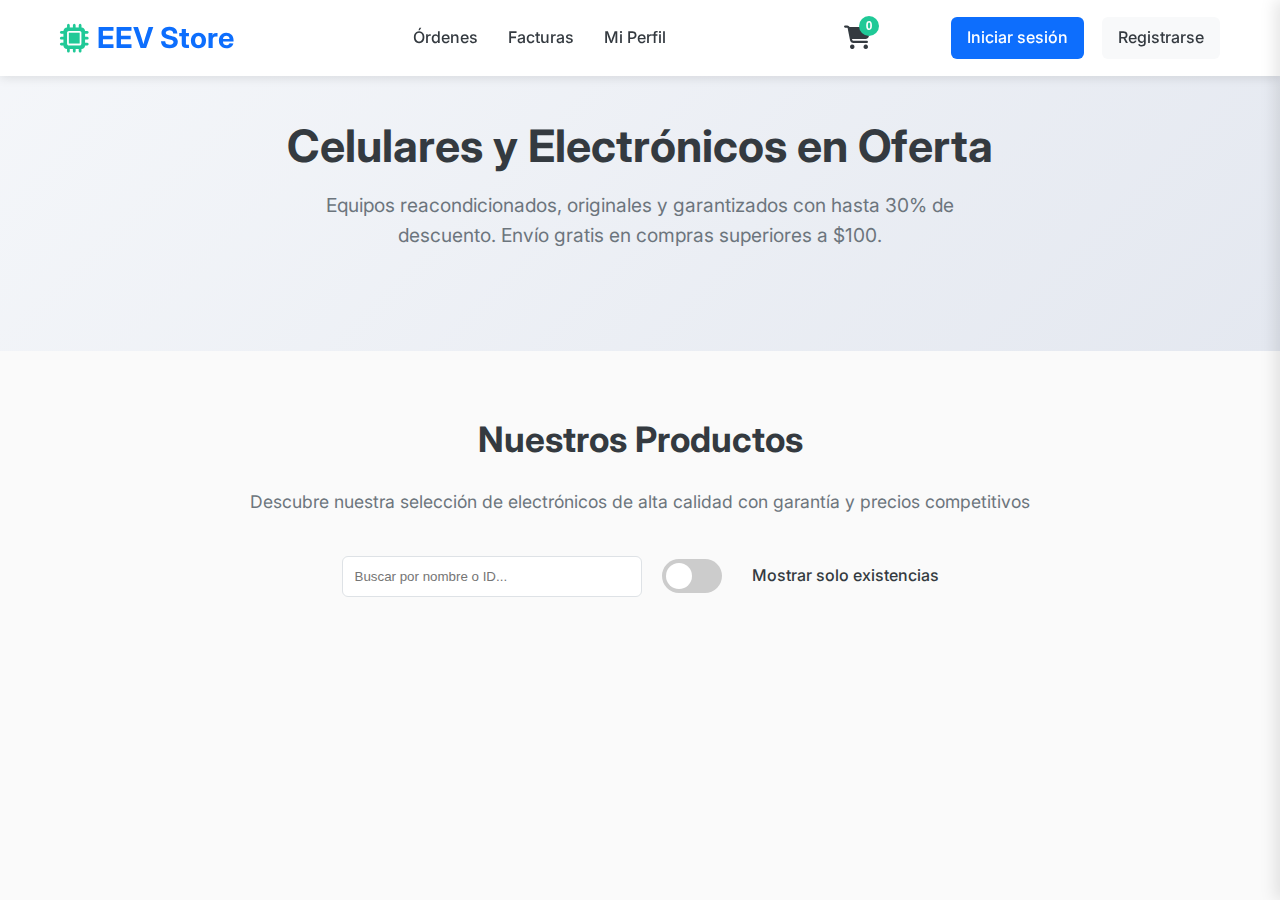
<file: EcommerceWebAPI/wwwroot/index.html>
<!DOCTYPE html>
<html lang="es">
<head>
  <meta charset="UTF-8" />
  <meta name="viewport" content="width=device-width, initial-scale=1.0" />
  <title>EEV Store - Electrónicos y Celulares</title>
  <link href="https://fonts.googleapis.com/css2?family=Inter:wght@300;400;500;600;700&display=swap" rel="stylesheet" />
  <link rel="stylesheet" href="https://cdnjs.cloudflare.com/ajax/libs/font-awesome/6.4.0/css/all.min.css" />
  <link rel="stylesheet" href="css/index.css" />
</head>
<body>
  <!-- Navbar -->
  <nav class="navbar">
    <div class="container navbar-container">
      <a href="#" class="logo">
        <i class="fas fa-microchip"></i>
        <span>EEV Store</span>
      </a>

      <!-- Links centrales -->
      <div class="nav-links" id="nav-links">
        <a href="orders.html" data-auth="true">Órdenes</a>
        <a href="orders.html" data-auth="true">Facturas</a>
        <a href="mi_perfil.html" data-auth="true">Mi Perfil</a>
      </div>

      <!-- Lado derecho -->
      <div class="nav-right">
        <!-- Botón Carrito SIEMPRE visible -->
        <button class="cart-btn" id="cart-btn" aria-label="Carrito">
          <i class="fas fa-shopping-cart"></i>
          <span class="cart-count">0</span>
        </button>

        <!-- Grupo autenticado -->
        <div class="auth-group" id="user-authenticated" style="display:none;">
          <div class="user-info" id="user-info">
            <span class="user-name" id="user-name">Juan Díaz</span>
          </div>

          <!-- (Opcional) Estos quedan ocultos cuando hay sesión -->
          <a href="login.html" class="auth-link login-link" id="btnLogin" hidden>Iniciar sesión</a>
          <a href="registrarse.html" class="auth-link register-link" id="btnRegister" hidden>Registrarse</a>

          <!-- Cerrar sesión -->
          <a href="#" class="logout-btn" id="btnLogout">Cerrar Sesión</a>
        </div>

        <!-- Grupo NO autenticado -->
        <div class="auth-group" id="user-unauthenticated" style="display:flex;">
          <a href="login.html" class="auth-link login-link" id="btnLogin2">Iniciar sesión</a>
          <a href="registrarse.html" class="auth-link register-link" id="btnRegister2">Registrarse</a>
        </div>
      </div>
    </div>
  </nav>

  <!-- Hero -->
  <section class="hero">
    <div class="container">
      <h1 class="hero-title">Celulares y Electrónicos en Oferta</h1>
      <p class="hero-subtitle">
        Equipos reacondicionados, originales y garantizados con hasta 30% de descuento. Envío gratis en compras superiores a $100.
      </p>
    </div>
  </section>

  <!-- Productos -->
  <section class="products-section">
    <div class="container">
      <h2 class="section-title">Nuestros Productos</h2>
      <p class="section-subtitle">
        Descubre nuestra selección de electrónicos de alta calidad con garantía y precios competitivos
      </p>

      <!-- Buscador + switch -->
      <div class="search-container">
        <input type="text" id="product-search" placeholder="Buscar por nombre o ID..." />
        <label class="switch">
          <input type="checkbox" id="stock-only" />
          <span class="slider round"></span>
        </label>
        <span class="switch-text">Mostrar solo existencias</span>
      </div>

      <!-- Grid dinámico -->
      <div class="products-grid" id="products-grid"></div>
    </div>
  </section>

  <!-- Overlay + Carrito -->
  <div class="overlay" id="overlay"></div>

  <div class="cart-modal" id="cart-modal">
    <div class="cart-header">
      <h3 class="cart-title">Tu Carrito</h3>
      <button class="close-cart" id="close-cart" aria-label="Cerrar carrito">
        <i class="fas fa-times"></i>
      </button>
    </div>

    <div class="cart-items">
      <div class="empty-cart">Tu carrito está vacío</div>
    </div>
    <div class="cart-total">
      <div class="total-row">
        <strong>Total:</strong>
        <span id="total-amount">$0.00</span>
      </div>
<div id="checkout-message" class="checkout-message" aria-live="polite"></div>
  <button class="checkout-btn" onclick="window.location.href='checkout.html'">Confirmar Compra</button>
</div>
  </div>

  <!-- Script -->
  <script type="module" src="js/index/utils.js"></script>
  <script type="module" src="js/index/cart.js"></script>
  <script type="module" src="js/index/products.js"></script>
  <script type="module" src="js/index/main.js"></script>
</body>
</html>
</file>
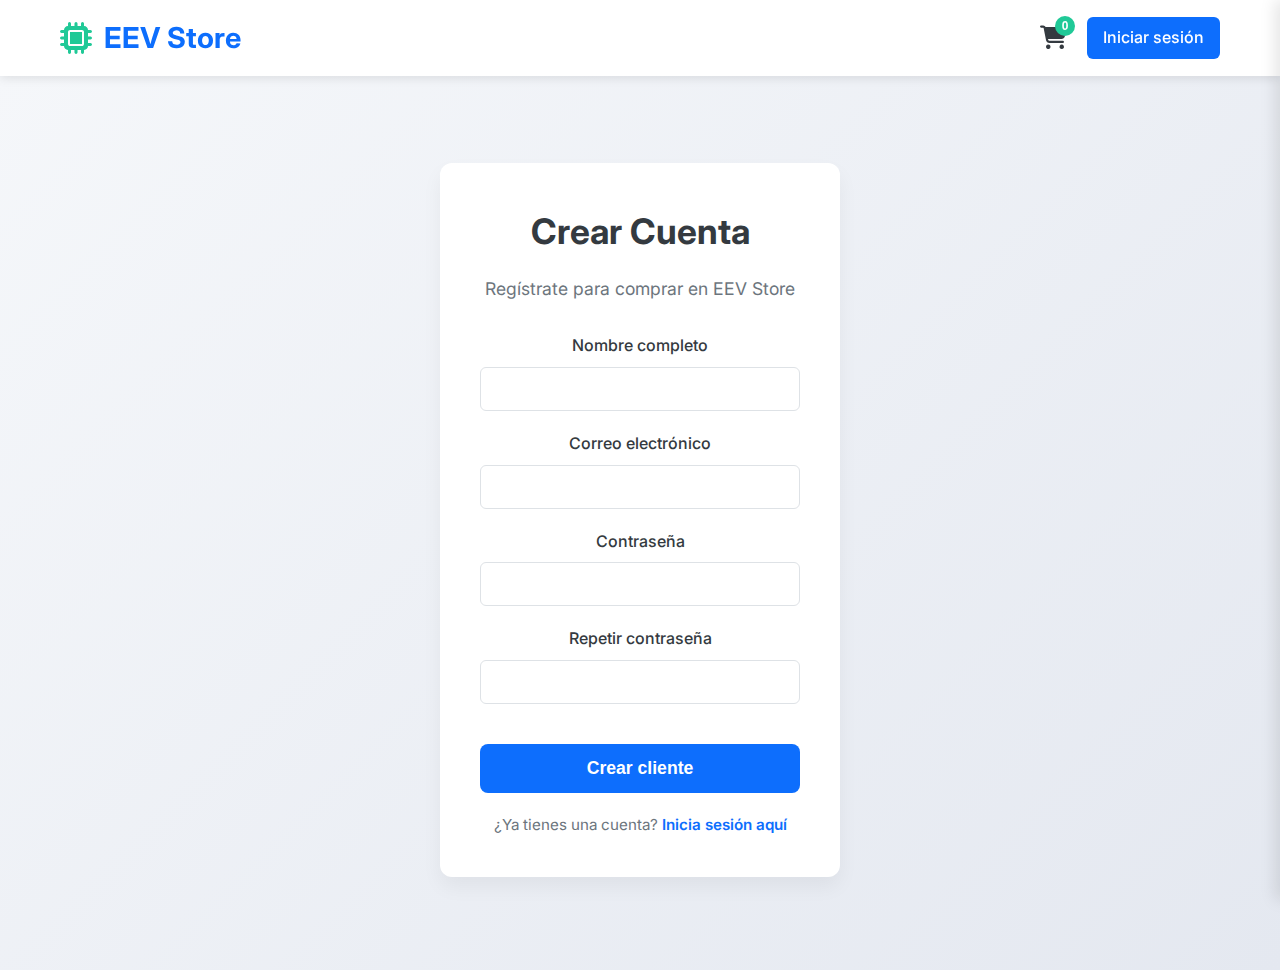
<file: EcommerceWebAPI/wwwroot/registrarse.html>
<!DOCTYPE html>
<html lang="es">
<head>
    <meta charset="UTF-8" />
    <meta name="viewport" content="width=device-width, initial-scale=1.0" />
    <title>Registrarse - EEV Store</title>
    <link href="https://fonts.googleapis.com/css2?family=Inter:wght@300;400;500;600;700&display=swap" rel="stylesheet" />
    <link rel="stylesheet" href="https://cdnjs.cloudflare.com/ajax/libs/font-awesome/6.4.0/css/all.min.css" />
    <link rel="stylesheet" href="css/registrarse.css" />
</head>
<body>
    <!-- Navbar -->
    <nav class="navbar">
        <div class="container navbar-container">
            <div class="brand">
                <i class="fas fa-microchip"></i>
                <a href="index.html">EEV Store</a>
            </div>
            <div class="nav-right">
                <!-- Botón Carrito -->
                <button class="cart-btn" id="cart-btn" aria-label="Carrito">
                    <i class="fas fa-shopping-cart"></i>
                    <span class="cart-count">0</span>
                </button>
                <!-- Grupo NO autenticado -->
                <div class="user-unauthenticated" id="user-unauthenticated">
                    <a href="login.html" class="auth-link login-link" id="btnLogin2">Iniciar sesión</a>
                </div>
                <!-- Grupo autenticado -->
                <div class="user-authenticated" id="user-authenticated" style="display: none;">
                    <div class="user-info">
                        <span class="user-avatar">JD</span>
                        <span class="user-name">Juan Díaz</span>
                    </div>
                    <a href="#" class="logout-btn" id="btnLogout">Cerrar Sesión</a>
                </div>
            </div>
        </div>
    </nav>

    <!-- Cart Modal -->
    <div class="overlay" id="overlay"></div>
    <div class="cart-modal" id="cart-modal">
        <div class="cart-header">
            <h3 class="cart-title">Tu Carrito</h3>
            <button class="close-cart" id="close-cart" aria-label="Cerrar carrito">
                <i class="fas fa-times"></i>
            </button>
        </div>
        <div class="cart-items">
            <div class="empty-cart">Tu carrito está vacío</div>
        </div>
<div class="cart-total">
  <div class="total-row">
    <strong>Total:</strong>
    <span id="total-amount">$0.00</span>
  </div>

  <div id="checkout-message" class="checkout-message" aria-live="polite"></div>
  <button class="checkout-btn">Confirmar Compra</button>
</div>

    </div>

    <!-- Register Section -->
    <section class="register-section">
        <div class="container">
            <div class="register-box">
                <h2 class="register-title">Crear Cuenta</h2>
                <p class="register-subtitle">Regístrate para comprar en EEV Store</p>
                <form id="register-form" class="register-form">
                    <div class="form-group">
                        <label for="name">Nombre completo</label>
                        <input type="text" id="name" name="name" required>
                    </div>
                    <div class="form-group">
                        <label for="email">Correo electrónico</label>
                        <input type="email" id="email" name="email" required>
                    </div>
                    <div class="form-group">
                        <label for="password">Contraseña</label>
                        <input type="password" id="password" name="password" required>
                    </div>
                    <div class="form-group">
                        <label for="password-repeat">Repetir contraseña</label>
                        <input type="password" id="password-repeat" name="password-repeat" required>
                    </div>
                    <!-- Aquí saldrán los errores -->
                    <div id="register-error" class="error" style="display: none;"></div>
                    <button type="submit" class="register-btn">Crear cliente</button>
                </form>
                <div class="login-link-container">
                    <span>¿Ya tienes una cuenta? </span>
                    <a href="login.html">Inicia sesión aquí</a>
                </div>
            </div>
        </div>
    </section>
    <script src="js/registrarse.js"></script>
</body>
</html>
</file>
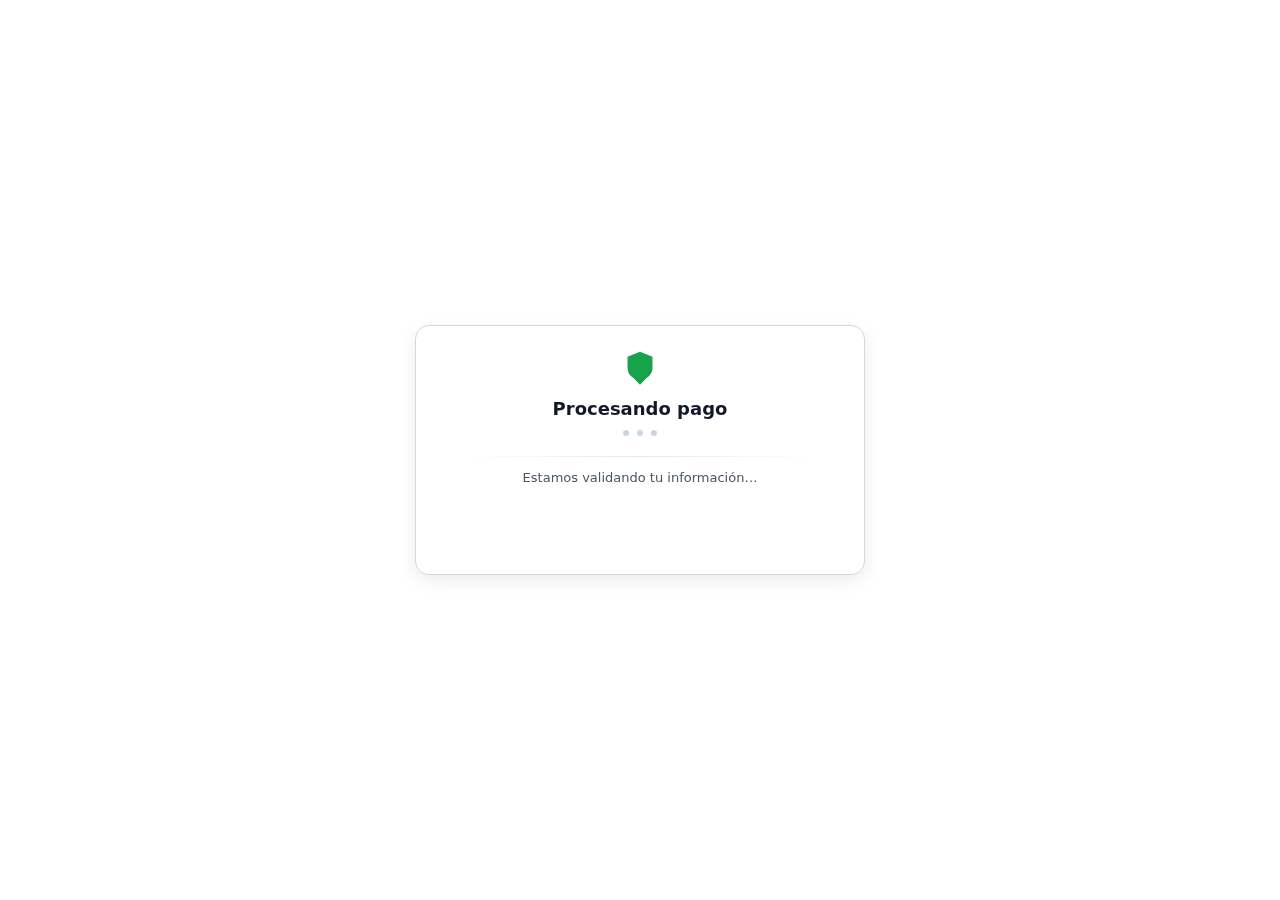
<file: EcommerceWebAPI/wwwroot/htmlAdds/Proc_pago.html>
<!DOCTYPE html>
<html lang="es">
<head>
  <meta charset="UTF-8" />
  <meta name="viewport" content="width=device-width, initial-scale=1.0"/>
  <title>Secuencia de Modales</title>
  <style>
    :root{
      --w: 450px;
      --h: 250px;
      --bg: #fff;
      --border: #d0d7de;
      --shadow: 0 6px 18px rgba(0,0,0,.08);
      --primary: #16a34a;
      --text-900:#111827;
      --text-600:#4b5563;
    }
    *{box-sizing:border-box}
    body{margin:0; font-family: system-ui, Arial, sans-serif;}

    .overlay{
      position:fixed; inset:0; display:none; place-items:center;
      background:transparent; z-index:1000;
    }
    .overlay.active{ display:grid; }

    .modal-card{
      width:var(--w); height:var(--h);
      background:var(--bg); border:1px solid var(--border);
      border-radius:14px; box-shadow:var(--shadow);
      display:flex; flex-direction:column; align-items:center;
      padding:22px 20px; user-select:none;
    }

    .shield{ width:40px; height:40px; margin-bottom:10px; }

    .title{ font:600 18px/1.2 system-ui; color:var(--text-900); margin-bottom:10px; text-align:center; }

    /* Puntos animados */
    .dots{ display:flex; gap:8px; margin-bottom:14px; }
    .dot{ width:6px; height:6px; border-radius:50%; background:#cbd5e1; animation:dotPulse 1.2s infinite ease-in-out; }
    .dot:nth-child(1){ animation-delay:0s }
    .dot:nth-child(2){ animation-delay:0.15s }
    .dot:nth-child(3){ animation-delay:0.3s }

    @keyframes dotPulse{
      0%,80%,100%{ transform:scale(.6); opacity:.6; }
      40%{ transform:scale(1); opacity:1; background:#9ca3af; }
    }

    .sep{ width:86%; height:1px; background:linear-gradient(90deg,transparent,#e5e7eb,transparent); margin:6px 0 12px; }
    .subtitle{ font:400 13px/1.4 system-ui; color:var(--text-600); text-align:center; margin-bottom:16px; }

    .badges{ display:flex; gap:8px; flex-wrap:wrap; justify-content:center; padding:0 8px; }
    .badge{ height:28px; min-width:44px; padding:2px 6px; border:1px solid #e5e7eb; border-radius:6px; display:flex; align-items:center; justify-content:center; font:600 11px/1 system-ui; background:#fff; color:#374151; }
  </style>
</head>
<body>
  <!-- Primer modal: Procesando -->
  <div id="modal1" class="overlay active">
    <div class="modal-card">
      <svg class="shield" viewBox="0 0 24 24"><path fill="var(--primary)" d="M12 2.25l7.5 3v6.59c0 2.46-1.31 4.77-3.45 6.06L12 22l-4.05-4.1A7.26 7.26 0 0 1 4.5 11.84V5.25L12 2.25z"/></svg>
      <div class="title">Procesando pago</div>
      <div class="dots"><span class="dot"></span><span class="dot"></span><span class="dot"></span></div>
      <div class="sep"></div>
      <div class="subtitle">Estamos validando tu información…</div>
    </div>
  </div>

  <!-- Segundo modal: Aprobado -->
  <div id="modal2" class="overlay">
    <div class="modal-card">
      <svg class="shield" viewBox="0 0 24 24">
        <path fill="var(--primary)" d="M12 2.25l7.5 3v6.59c0 2.46-1.31 4.77-3.45 6.06L12 22l-4.05-4.1A7.26 7.26 0 0 1 4.5 11.84V5.25L12 2.25z"/>
        <path fill="#fff" d="M10.6 13.85l-2.2-2.2a.9.9 0 1 1 1.27-1.27l1.57 1.57 3.78-3.78a.9.9 0 1 1 1.27 1.27l-4.41 4.41a.9.9 0 0 1-1.28 0z"/>
      </svg>
      <div class="title">Pago aprobado</div>
      <div class="sep"></div>
      <div class="subtitle">Tu transacción fue completada con éxito</div>
      <div class="badges">
        <div class="badge">VISA</div>
        <div class="badge">ID Check</div>
        <div class="badge">SafeKey</div>
        <div class="badge">JCB</div>
        <div class="badge">PCI DSS</div>
        <div class="badge">APWG</div>
      </div>
    </div>
  </div>

  <script>
    // Flujo automático
    setTimeout(()=>{
      document.getElementById("modal1").classList.remove("active");
      document.getElementById("modal2").classList.add("active");
      // cerrar modal2 a los 3 segundos
      setTimeout(()=>{
        document.getElementById("modal2").classList.remove("active");
      },1500);
    },3000);
  </script>
</body>
</html>
</file>
<file: EcommerceWebAPI/wwwroot/css/index.css>
:root {
    --primary: #0d6efd;
    --primary-dark: #0b5ed7;
    --secondary: #6c757d;
    --success: #20c997;
    --dark: #343a40;
    --light: #f8f9fa;
    --white: #ffffff;
    --gray-100: #f8f9fa;
    --gray-200: #e9ecef;
    --gray-300: #dee2e6;
    --border-radius: 12px;
    --box-shadow: 0 10px 20px rgba(0, 0, 0, 0.05);
    --transition: all 0.3s ease;
}
* {
    margin: 0;
    padding: 0;
    box-sizing: border-box;
}
body {
    font-family: 'Inter', sans-serif;
    color: var(--dark);
    background-color: #fafafa;
    line-height: 1.6;
}
.container {
    width: 100%;
    max-width: 1200px;
    margin: 0 auto;
    padding: 0 20px;
}
/* Navbar */
.navbar {
    position: fixed;
    top: 0;
    left: 0;
    width: 100%;
    background-color: var(--white);
    box-shadow: 0 2px 10px rgba(0, 0, 0, 0.1);
    z-index: 1000;
    padding: 15px 0;
}
.navbar-container {
    display: flex;
    justify-content: space-between;
    align-items: center;
}
.logo {
    font-size: 1.8rem;
    font-weight: 700;
    color: var(--primary);
    text-decoration: none;
    display: flex;
    align-items: center;
    gap: 8px;
}
.logo i {
    color: var(--success);
}
.nav-links {
    display: flex;
    gap: 30px;
}
.nav-links a {
    text-decoration: none;
    color: var(--dark);
    font-weight: 500;
    font-size: 1rem;
    transition: var(--transition);
    position: relative;
}
.nav-links a:hover {
    color: var(--primary);
}
.nav-links a::after {
    content: '';
    position: absolute;
    bottom: -5px;
    left: 0;
    width: 0;
    height: 2px;
    background-color: var(--primary);
    transition: var(--transition);
}
.nav-links a:hover::after {
    width: 100%;
}
.nav-right {
    display: flex;
    align-items: center;
    gap: 20px;
}
.user-info {
    display: flex;
    align-items: center;
    gap: 10px;
    font-weight: 500;
    color: var(--dark);
}
.user-avatar {
    width: 36px;
    height: 36px;
    border-radius: 50%;
    background-color: var(--primary);
    display: flex;
    align-items: center;
    justify-content: center;
    color: var(--white);
    font-weight: 600;
}
.cart-btn {
    position: relative;
    background: none;
    border: none;
    cursor: pointer;
    color: var(--dark);
    font-size: 1.5rem;
    transition: var(--transition);
}
.cart-btn:hover {
    color: var(--primary);
    transform: scale(1.1);
}
.cart-count {
    position: absolute;
    top: -8px;
    right: -8px;
    background-color: var(--success);
    color: var(--white);
    font-size: 0.75rem;
    width: 20px;
    height: 20px;
    border-radius: 50%;
    display: flex;
    align-items: center;
    justify-content: center;
    font-weight: 600;
}
.auth-link {
    text-decoration: none;
    color: var(--dark);
    font-weight: 500;
    font-size: 1rem;
    transition: var(--transition);
    padding: 8px 16px;
    border-radius: 6px;
}
.auth-link:hover {
    color: var(--primary);
}
.register-link {
    background-color: var(--gray-100);
}
.register-link:hover {
    background-color: var(--gray-200);
}
.login-link {
    background-color: var(--primary);
    color: var(--white);
}
.login-link:hover {
    background-color: var(--primary-dark);
    color: var(--white);
}
.logout-btn {
    background-color: #FAB8AA;
    color: #fff;
    border: none;
    padding: 8px 16px;
    border-radius: 6px;
    cursor: pointer;
    font-weight: 500;
    transition: var(--transition);
}
.logout-btn:hover {
    background-color: #e89b8d;
}
/* Hero Section */
.hero {
    padding: 120px 0 60px;
    background: linear-gradient(135deg, #f5f7fa 0%, #e4e8f0 100%);
    text-align: center;
}
.hero-title {
    font-size: 2.8rem;
    font-weight: 700;
    color: var(--dark);
    margin-bottom: 16px;
    line-height: 1.2;
}
.hero-subtitle {
    font-size: 1.2rem;
    color: var(--secondary);
    margin-bottom: 40px;
    max-width: 700px;
    margin-left: auto;
    margin-right: auto;
}
/* Products Section */
.products-section {
    padding: 60px 0;
}
.section-title {
    text-align: center;
    font-size: 2.2rem;
    font-weight: 700;
    color: var(--dark);
    margin-bottom: 20px;
}
.section-subtitle {
    text-align: center;
    color: var(--secondary);
    font-size: 1.1rem;
    margin-bottom: 40px;
}
.search-container {
    display: flex;
    justify-content: center;
    align-items: center;
    gap: 20px;
    margin-bottom: 40px;
}
#product-search {
    padding: 12px;
    width: 300px;
    border: 1px solid var(--gray-300);
    border-radius: 6px;
    transition: var(--transition);
}
#product-search:focus {
    border-color: var(--primary);
    box-shadow: 0 0 0 2px rgba(13, 110, 253, 0.25);
}
.switch {
    position: relative;
    display: inline-block;
    width: 60px;
    height: 34px;
}
.switch input {
    opacity: 0;
    width: 0;
    height: 0;
}
.slider {
    position: absolute;
    cursor: pointer;
    top: 0;
    left: 0;
    right: 0;
    bottom: 0;
    background-color: #ccc;
    transition: .4s;
}
.slider:before {
    position: absolute;
    content: "";
    height: 26px;
    width: 26px;
    left: 4px;
    bottom: 4px;
    background-color: white;
    transition: .4s;
}
input:checked + .slider {
    background-color: var(--primary);
}
input:checked + .slider:before {
    transform: translateX(26px);
}
.slider.round {
    border-radius: 34px;
}
.slider.round:before {
    border-radius: 50%;
}
.switch-text {
    margin-left: 10px;
    font-weight: 500;
}
.products-grid {
    display: grid;
    grid-template-columns: repeat(auto-fill, minmax(280px, 1fr));
    gap: 25px;
    margin-top: 40px;
}
.product-card {
    background-color: var(--white);
    border-radius: var(--border-radius);
    overflow: hidden;
    box-shadow: var(--box-shadow);
    transition: var(--transition);
    display: flex;
    flex-direction: column;
    position: relative;
}
.product-card:hover {
    transform: translateY(-5px);
    box-shadow: 0 15px 30px rgba(0, 0, 0, 0.1);
}
.product-image {
    width: 100%;
    height: 200px;
    object-fit: cover;
    background-color: var(--gray-100);
}
.product-info {
    padding: 20px;
    flex-grow: 1;
    display: flex;
    flex-direction: column;
}
.product-name {
    font-size: 1.2rem;
    font-weight: 600;
    color: var(--dark);
    margin-bottom: 8px;
}
.product-price {
    font-size: 1.4rem;
    font-weight: 700;
    color: var(--primary);
    margin-bottom: 10px;
}
.product-description {
    color: var(--secondary);
    font-size: 0.95rem;
    margin-bottom: 20px;
    flex-grow: 1;
}
.add-to-cart-btn {
    background-color: var(--primary);
    color: var(--white);
    border: none;
    padding: 12px 20px;
    border-radius: 8px;
    font-weight: 600;
    cursor: pointer;
    transition: var(--transition);
    display: flex;
    align-items: center;
    justify-content: center;
    gap: 8px;
    font-size: 0.95rem;
}
.add-to-cart-btn:hover {
    background-color: var(--primary-dark);
    transform: translateY(-2px);
}
.add-to-cart-btn.disabled {
    background-color: #ccc;
    cursor: not-allowed;
}
.sold-out-overlay {
    position: absolute;
    top: 50%;
    left: 50%;
    transform: translate(-50%, -50%);
    background-color: rgba(128, 128, 128, 0.8);
    color: white;
    padding: 10px 20px;
    border-radius: 8px;
    font-weight: 700;
    z-index: 10;
}
/* Cart Modal */
.cart-modal {
    position: fixed;
    top: 0;
    right: -400px;
    width: 400px;
    height: 100vh;
    background-color: var(--white);
    box-shadow: -5px 0 15px rgba(0, 0, 0, 0.1);
    z-index: 1000;
    transition: var(--transition);
    display: flex;
    flex-direction: column;
}
.cart-modal.active {
    right: 0;
}
.cart-header {
    padding: 20px;
    border-bottom: 1px solid var(--gray-200);
    display: flex;
    justify-content: space-between;
    align-items: center;
}
.cart-title {
    font-size: 1.4rem;
    font-weight: 700;
    color: var(--dark);
}
.close-cart {
    background: none;
    border: none;
    font-size: 1.5rem;
    cursor: pointer;
    color: var(--secondary);
    transition: var(--transition);
}
.close-cart:hover {
    color: var(--dark);
}
.cart-items {
    flex-grow: 1;
    overflow-y: auto;
    padding: 20px;
}
.cart-item {
    display: flex;
    gap: 15px;
    padding: 15px 0;
    border-bottom: 1px solid var(--gray-200);
}
.cart-item-image {
    width: 60px;
    height: 60px;
    border-radius: 8px;
    object-fit: cover;
    background-color: var(--gray-100);
}
.cart-item-info {
    flex-grow: 1;
}
.cart-item-name {
    font-weight: 600;
    color: var(--dark);
    margin-bottom: 5px;
}
.cart-item-id {
    color: var(--secondary);
    font-size: 0.85rem;
    margin-bottom: 5px;
}
.cart-item-price {
    color: var(--primary);
    font-weight: 600;
    margin-bottom: 5px;
}
.cart-item-stock {
    color: var(--secondary);
    font-size: 0.85rem;
    margin-bottom: 8px;
}
.cart-item-controls {
    display: flex;
    align-items: center;
    gap: 10px;
    margin-top: 8px;
}
.quantity-btn {
    width: 30px;
    height: 30px;
    border: 1px solid var(--gray-300);
    background: var(--white);
    border-radius: 6px;
    display: flex;
    align-items: center;
    justify-content: center;
    cursor: pointer;
    font-weight: 600;
    transition: var(--transition);
}
.quantity-btn:hover {
    background-color: var(--gray-100);
    border-color: var(--primary);
}
.cart-item-quantity {
    width: 50px;
    text-align: center;
    border: 1px solid var(--gray-300);
    border-radius: 6px;
    padding: 5px;
    font-weight: 500;
    background-color: var(--white);
    transition: var(--transition);
}
.cart-item-quantity:focus {
    border-color: var(--primary);
    outline: none;
    box-shadow: 0 0 0 2px rgba(13, 110, 253, 0.25);
}
.remove-item {
    color: #dc3545;
    background: none;
    border: none;
    font-size: 0.8rem;
    cursor: pointer;
    margin-left: 10px;
    transition: var(--transition);
}
.remove-item:hover {
    text-decoration: underline;
}
.cart-total {
    padding: 20px;
    border-top: 1px solid var(--gray-200);
    background-color: var(--gray-100);
}
.total-row {
    display: flex;
    justify-content: space-between;
    margin-bottom: 10px;
    font-weight: 500;
}
.total-amount {
    font-size: 1.3rem;
    font-weight: 700;
    color: var(--primary);
}
.checkout-btn {
    width: 100%;
    padding: 15px;
    background-color: var(--success);
    color: var(--white);
    border: none;
    border-radius: 8px;
    font-size: 1.1rem;
    font-weight: 600;
    cursor: pointer;
    transition: var(--transition);
    margin-top: 10px;
}
.checkout-btn:hover {
    background-color: #1aae88;
    transform: translateY(-2px);
}
.empty-cart {
    text-align: center;
    color: var(--secondary);
    padding: 40px 20px;
    font-style: italic;
}
/* Overlay */
.overlay {
    position: fixed;
    top: 0;
    left: 0;
    width: 100%;
    height: 100%;
    background-color: rgba(0, 0, 0, 0.5);
    z-index: 999;
    opacity: 0;
    visibility: hidden;
    transition: var(--transition);
}
.overlay.active {
    opacity: 1;
    visibility: visible;
}
/* Responsive */
@media (max-width: 768px) {
    .navbar-container {
        flex-direction: column;
        gap: 15px;
    }
    .nav-links {
        flex-wrap: wrap;
        justify-content: center;
        gap: 15px;
    }
    .nav-right {
        width: 100%;
        justify-content: space-between;
    }
    .cart-modal {
        width: 100%;
        max-width: 400px;
    }
    .hero-title {
        font-size: 2.2rem;
    }
    .products-grid {
        grid-template-columns: repeat(auto-fill, minmax(250px, 1fr));
        gap: 20px;
    }
    .search-container {
        flex-direction: column;
        gap: 10px;
    }
    #product-search {
        width: 100%;
    }
}
@media (max-width: 480px) {
    .hero-title {
        font-size: 1.8rem;
    }
    .hero-subtitle {
        font-size: 1rem;
    }
    .section-title {
        font-size: 1.8rem;
    }
    .cart-modal {
        width: 100%;
    }
}

/* separa visualmente el carrito del botón Cerrar Sesión */
.cart-btn {
  /* lo tienes ya, solo añadimos margen a la derecha */
  margin-right: 60px;   /* ✅ corregido: todo en una sola línea */
}

.logout-btn {
  margin-left: 6px;     /* pequeño colchón adicional */
}

/* si quieres aún más aire en todo el grupo derecho, puedes subir el gap */
.nav-right .auth-group {
  gap: 18px;            /* antes estaba en 14px */
}

/* en móviles reduce un poco para que no se rompa */
@media (max-width: 480px) {
  .cart-btn { margin-right: 10px; }
  .nav-right .auth-group { gap: 12px; }
}

.checkout-message {
  display: none;
  margin: 10px 0 0;
  padding: 10px 12px;
  border-radius: 8px;
  font-size: 0.95rem;
  text-align: center;
  box-shadow: var(--box-shadow);
}

.checkout-message.error {
  display: block;
  background-color: #fee2e2;  /* rojo claro */
  color: #b91c1c;             /* rojo oscuro */
  border: 1px solid #fecaca;
}

.checkout-message.success {
  display: block;
  background-color: #dcfce7;  /* verde claro */
  color: #166534;             /* verde oscuro */
  border: 1px solid #bbf7d0;
}
</file>
<file: EcommerceWebAPI/wwwroot/css/registrarse.css>
:root {
    --primary: #0d6efd;
    --primary-dark: #0b5ed7;
    --secondary: #6c757d;
    --success: #20c997;
    --dark: #343a40;
    --light: #f8f9fa;
    --white: #ffffff;
    --gray-100: #f8f9fa;
    --gray-200: #e9ecef;
    --gray-300: #dee2e6;
    --border-radius: 12px;
    --box-shadow: 0 10px 20px rgba(0, 0, 0, 0.05);
    --transition: all 0.3s ease;
}

* {
    margin: 0;
    padding: 0;
    box-sizing: border-box;
}

body {
    font-family: 'Inter', sans-serif;
    color: var(--dark);
    background-color: #fafafa;
    line-height: 1.6;
    min-height: 100vh;
    display: flex;
    flex-direction: column;
}

.container {
    width: 100%;
    max-width: 1200px;
    margin: 0 auto;
    padding: 0 20px;
    flex: 1;
    display: flex;
    justify-content: center;
    align-items: center;
}

/* Navbar */
.navbar {
    position: fixed;
    top: 0;
    left: 0;
    width: 100%;
    background-color: var(--white);
    box-shadow: 0 2px 10px rgba(0, 0, 0, 0.1);
    z-index: 1000;
    padding: 15px 0;
}

.navbar-container {
    display: flex;
    justify-content: space-between;
    align-items: center;
}

.brand {
    font-size: rem;
    text-decoration: none;
    font-weight: 700;
    color: var(--primary);
    text-decoration: none;
    display: flex;
    align-items: center;
    gap: 12px;
}

.brand i {
    color: var(--success);
    font-size: 2rem;
}

.brand span {
    font-size: 2rem;
}

.brand a {
  text-decoration: none;
  color: var(--primary);
  font-weight: 700;
  font-size: 1.8rem;
}
.brand a:hover {
  color: var(--primary-dark);
}


.nav-right {
    display: flex;
    align-items: center;
    gap: 20px;
}

.cart-btn {
    position: relative;
    background: none;
    border: none;
    cursor: pointer;
    color: var(--dark);
    font-size: 1.5rem;
    transition: var(--transition);
}

.cart-btn:hover {
    color: var(--primary);
    transform: scale(1.1);
}

.cart-count {
    position: absolute;
    top: -8px;
    right: -8px;
    background-color: var(--success);
    color: var(--white);
    font-size: 0.75rem;
    width: 20px;
    height: 20px;
    border-radius: 50%;
    display: flex;
    align-items: center;
    justify-content: center;
    font-weight: 600;
}

.user-authenticated, .user-unauthenticated {
    display: flex;
    align-items: center;
    gap: 10px;
}

.user-info {
    display: flex;
    align-items: center;
    gap: 10px;
}

.user-avatar {
    width: 36px;
    height: 36px;
    border-radius: 50%;
    background-color: var(--primary);
    display: flex;
    align-items: center;
    justify-content: center;
    color: var(--white);
    font-weight: 600;
}

.user-name {
    font-size: 1rem;
    font-weight: 500;
}

.auth-link, .logout-btn {
    text-decoration: none;
    color: var(--dark);
    font-weight: 500;
    font-size: 1rem;
    transition: var(--transition);
    padding: 8px 16px;
    border-radius: 6px;
}

.auth-link:hover, .logout-btn:hover {
    color: var(--primary);
}

.login-link {
    background-color: var(--primary);
    color: var(--white);
}

.login-link:hover {
    background-color: var(--primary-dark);
    color: var(--white);
}

.logout-btn {
    background-color: #FAB8AA;
    color: #fff;
}

.logout-btn:hover {
    background-color: #e89b8d;
}

/* Cart Modal */
.overlay {
    position: fixed;
    top: 0;
    left: 0;
    width: 100%;
    height: 100%;
    background-color: rgba(0, 0, 0, 0.5);
    z-index: 999;
    opacity: 0;
    visibility: hidden;
    transition: var(--transition);
}

.overlay.active {
    opacity: 1;
    visibility: visible;
}

.cart-modal {
    position: fixed;
    top: 0;
    right: -400px;
    width: 400px;
    height: 100vh;
    background-color: var(--white);
    box-shadow: -5px 0 15px rgba(0, 0, 0, 0.1);
    z-index: 1000;
    transition: var(--transition);
    display: flex;
    flex-direction: column;
}

.cart-modal.active {
    right: 0;
}

.cart-header {
    padding: 20px;
    border-bottom: 1px solid var(--gray-200);
    display: flex;
    justify-content: space-between;
    align-items: center;
}

.cart-title {
    font-size: 1.4rem;
    font-weight: 700;
    color: var(--dark);
}

.close-cart {
    background: none;
    border: none;
    font-size: 1.5rem;
    cursor: pointer;
    color: var(--secondary);
    transition: var(--transition);
}

.close-cart:hover {
    color: var(--dark);
}

.cart-items {
    flex-grow: 1;
    overflow-y: auto;
    padding: 20px;
}

.cart-item {
    display: flex;
    gap: 15px;
    padding: 15px 0;
    border-bottom: 1px solid var(--gray-200);
}

.cart-item-image {
    width: 60px;
    height: 60px;
    border-radius: 8px;
    object-fit: cover;
    background-color: var(--gray-100);
}

.cart-item-info {
    flex-grow: 1;
}

.cart-item-name {
    font-weight: 600;
    color: var(--dark);
    margin-bottom: 5px;
}

.cart-item-id {
    color: var(--secondary);
    font-size: 0.85rem;
    margin-bottom: 5px;
}

.cart-item-price {
    color: var(--primary);
    font-weight: 600;
    margin-bottom: 5px;
}

.cart-item-stock {
    color: var(--secondary);
    font-size: 0.85rem;
    margin-bottom: 8px;
}

.cart-item-controls {
    display: flex;
    align-items: center;
    gap: 10px;
    margin-top: 8px;
}

.quantity-btn {
    width: 30px;
    height: 30px;
    border: 1px solid var(--gray-300);
    background: var(--white);
    border-radius: 6px;
    display: flex;
    align-items: center;
    justify-content: center;
    cursor: pointer;
    font-weight: 600;
    transition: var(--transition);
}

.quantity-btn:hover {
    background-color: var(--gray-100);
    border-color: var(--primary);
}

.cart-item-quantity {
    width: 50px;
    text-align: center;
    border: 1px solid var(--gray-300);
    border-radius: 6px;
    padding: 5px;
    font-weight: 500;
    background-color: var(--white);
    transition: var(--transition);
}

.cart-item-quantity:focus {
    border-color: var(--primary);
    outline: none;
    box-shadow: 0 0 0 2px rgba(13, 110, 253, 0.25);
}

.remove-item {
    color: #dc3545;
    background: none;
    border: none;
    font-size: 0.8rem;
    cursor: pointer;
    margin-left: 10px;
    transition: var(--transition);
}

.remove-item:hover {
    text-decoration: underline;
}

.cart-total {
    padding: 20px;
    border-top: 1px solid var(--gray-200);
    background-color: var(--gray-100);
}

.total-row {
    display: flex;
    justify-content: space-between;
    margin-bottom: 10px;
    font-weight: 500;
}

.total-amount {
    font-size: 1.3rem;
    font-weight: 700;
    color: var(--primary);
}

.checkout-btn {
    width: 100%;
    padding: 15px;
    background-color: var(--success);
    color: var(--white);
    border: none;
    border-radius: 8px;
    font-size: 1.1rem;
    font-weight: 600;
    cursor: pointer;
    transition: var(--transition);
    margin-top: 10px;
}

.checkout-btn:hover {
    background-color: #1aae88;
    transform: translateY(-2px);
}

.empty-cart {
    text-align: center;
    color: var(--secondary);
    padding: 40px 20px;
    font-style: italic;
}

/* Register Section */
.register-section {
    display: flex;
    justify-content: center;
    align-items: center;
    min-height: 100vh;
    padding: 20px;
    background: linear-gradient(135deg, #f5f7fa 0%, #e4e8f0 100%);
    margin-top: 70px;
}

.register-box {
    background-color: var(--white);
    border-radius: var(--border-radius);
    box-shadow: var(--box-shadow);
    padding: 40px;
    max-width: 400px;
    width: 100%;
    text-align: center;
}

.register-title {
    font-size: 2.2rem;
    font-weight: 700;
    color: var(--dark);
    margin-bottom: 16px;
}

.register-subtitle {
    color: var(--secondary);
    font-size: 1.1rem;
    margin-bottom: 30px;
}

.register-form {
    display: flex;
    flex-direction: column;
    gap: 20px;
}

.form-group {
    display: flex;
    flex-direction: column;
    gap: 8px;
}

.form-group label {
    text-align: center;
    font-weight: 500;
    color: var(--dark);
}

.form-group input {
    width: 100%;
    padding: 12px 16px;
    border: 1px solid var(--gray-300);
    border-radius: 6px;
    font-size: 1rem;
    transition: var(--transition);
    margin: 0 auto;
}

.form-group input:focus {
    outline: none;
    border-color: var(--primary);
    box-shadow: 0 0 0 2px rgba(13, 110, 253, 0.25);
}

.register-btn {
    background-color: var(--primary);
    color: var(--white);
    border: none;
    padding: 14px;
    border-radius: 8px;
    font-size: 1.1rem;
    font-weight: 600;
    cursor: pointer;
    transition: var(--transition);
    margin: 20px auto 0;
    display: block;
    width: 100%;
}

.register-btn:hover {
    background-color: var(--primary-dark);
    transform: translateY(-2px);
}

.error {
    margin-top: 10px;
    color: #b91c1c;
    font-size: 14px;
    text-align: center;
}

.login-link-container {
    margin-top: 20px;
    color: var(--secondary);
    font-size: 0.95rem;
    text-align: center;
}

.login-link-container a {
    color: var(--primary);
    text-decoration: none;
    font-weight: 600;
    transition: var(--transition);
}

.login-link-container a:hover {
    color: var(--primary-dark);
    text-decoration: underline;
}

/* Responsive */
@media (max-width: 768px) {
    .navbar-container {
        flex-direction: column;
        gap: 15px;
    }
    .brand {
        font-size: 2.5rem;
    }
    .brand i {
        font-size: 3rem;
    }
    .brand span {
        font-size: 2rem;
        
    }
    .register-section {
        min-height: 100vh;
        padding: 20px 10px;
        margin-top: 70px;
    }
    .register-box {
        padding: 30px 20px;
        max-width: 350px;
    }
    .register-title {
        font-size: 2rem;
    }
    .register-subtitle {
        font-size: 1rem;
    }
    .cart-modal {
        width: 100%;
        max-width: 350px;
    }
}

@media (max-width: 480px) {
    .brand {
        font-size: rem;
    }
    .brand i {
        font-size: 2rem;
    }
    .brand span {
        font-size: rem;
    }
    .register-box {
        padding: 25px 20px;
    }
    .register-title {
        font-size: 1.8rem;
    }
    .register-subtitle {
        font-size: 0.9rem;
    }
    .cart-modal {
        width: 100%;
    }
    .error {
  display: block !important;
}
}
</file>
